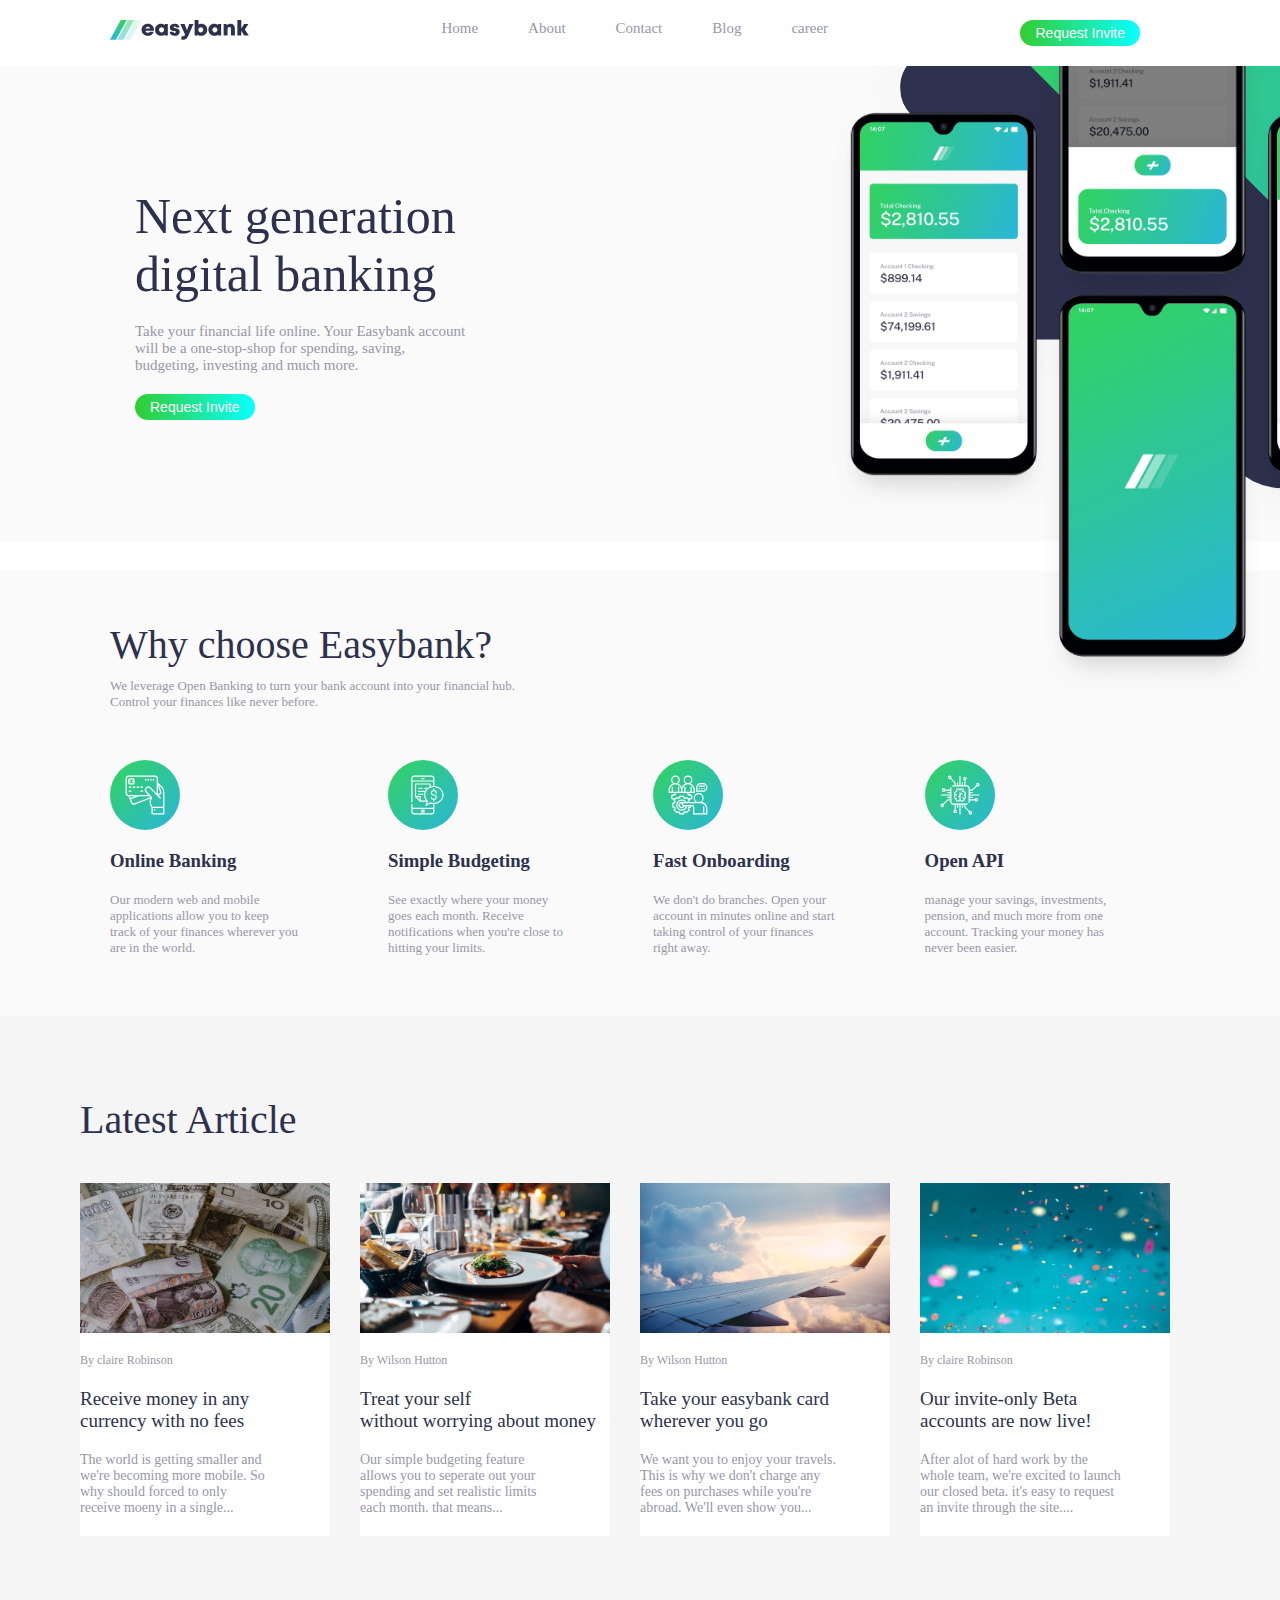
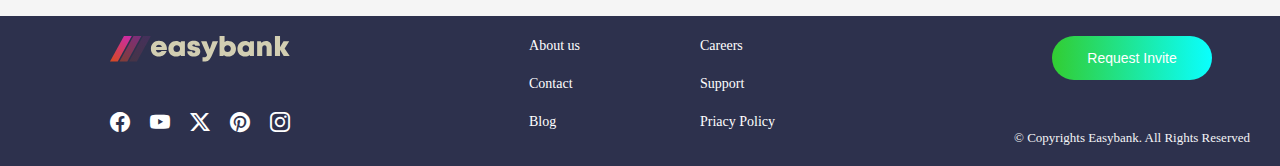
<file: index.html>
<!DOCTYPE html>
<html lang="en">
<head>
  <meta charset="UTF-8">
  <meta name="viewport" content="width=device-width, initial-scale=1.0">
  <link rel="stylesheet" href="/style.css">
   <link rel="stylesheet" href="https://cdn.jsdelivr.net/npm/bootstrap-icons@1.13.1/font/bootstrap-icons.min.css">
   <link rel="icon" href="/resources/images/favicon-32x32.png"/>
  <title>Easybank</title>
</head>
<body>
      <header>
        
          <nav>
             <img src="/resources/images/logo.svg" alt="">

             <ul>
                <li><a href="https://www.facebook.com" target="_blank">Home</a> </li>

                <li><a href="https://www.facebook.com" target="_blank">About</a></li>

                <li><a href="https://www.facebook.com" target="_blank">Contact</a></li>

                <li><a href="https://www.facebook.com" target="_blank">Blog</a></li>

                <li><a href="https://www.facebook.com" target="_blank">career</a></li>
             </ul>

             <button>Request Invite</button>

             <div class="menu-toggle">

               <i class="bi bi-list"></i>
                 <i class="bi bi-x-lg"></i>

             </div>
          </nav>
         
      </header>

       <main>

               <!-- this is my hero section (section one) -->

            <section class="hero">

                <div class="hero-content">

                  <h1>
                    Next generation <br>
                     digital banking
                  </h1>

                  <p>
                    Take your financial life online. Your Easybank account <br/>
                    will be a one-stop-shop for spending, saving, <br/>
                    budgeting, investing and much more.
                  </p>

                  <button>Request Invite</button>

                </div>

                <div class="hero-image">

                  <img src="/resources/images/image-mockups.png" alt="">

                </div>
            </section>


               <!-- this is my section two -->

            <section class="section2">

                <!-- first div of section-Two -->

              <div class="section2-div1">

                <h1>Why choose Easybank?</h1>

                <p>
                  We leverage Open Banking to turn your bank account into your
                  financial hub. <br/>
                  Control your finances like never before.
                </p>

              </div>

                <!-- second div of section-two -->

              <div class="section2-div2">

                    <!-- the subdiv indicate a div inside a div (section-two subdiv1) -->

                <div class="sect2-subdiv1">

                  <img src="/resources/images/icon-online.svg" alt="">

                  <h3>Online Banking</h3>

                  <p>
                    Our modern web and mobile <br/>
                    applications allow you to keep <br/>
                    track of your finances wherever you <br/>
                    are in the world.
                  </p>

                </div>

                    <!-- the subdiv indicate a div inside a div (section-two subdiv2) -->

                <div class="sect2-subdiv2">

                  <img src="/resources/images/icon-budgeting.svg" alt="">

                  <h3>Simple Budgeting</h3>

                  <p>
                    See exactly where your money <br/>
                     goes each month. Receive <br/>
                     notifications when you're close to <br/>
                     hitting your limits.
                  </p>

                </div>

                    <!-- the subdiv indicate a div inside a div (section-two subdiv3) -->

                <div class="sect2-subdiv3">

                  <img src="/resources/images/icon-onboarding.svg" alt="" srcset="">

                  <h3>Fast Onboarding</h3>

                  <p>
                    We don't do branches. Open your <br/>
                    account in minutes online and start <br/>
                    taking control of your finances <br/>
                    right away.
                  </p>

                </div>

                    <!-- the subdiv indicate a div inside a div (section-two subdiv4) -->

                <div class="sect2-subdiv4">

                  <img src="/resources/images/icon-api.svg" alt="">

                  <h3>Open API</h3>

                  <p>
                    manage your savings, investments, <br/>
                    pension, and much more from one <br/>
                     account. Tracking your money has <br/>
                     never been easier.
                  
                  </p>

                </div>

              </div>

            </section>

                    <!-- this is my section-three -->

            <section class="section3">

                           <!-- first div of section three -->

              <div class="sect3-div1">

                <h1>Latest Article</h1>

              </div>

                        <!-- second div of section three -->

              <div class="sect3-div2">

                 <!-- the subdiv indicate a div inside a div (section-three subdiv1) -->

                <div class="sect3-subdiv1">

                  <img src="/resources/images/image-currency.jpg" alt="">

                  <h5>By claire Robinson</h5>

                  <h3>
                    Receive money in any <br/>
                    currency with no fees
                  </h3>

                  <p>
                    The world is getting smaller and <br/>
                    we're becoming more mobile. So <br/>
                    why should forced to only <br/>
                     receive moeny in a single...
                  </p>

                </div>

                   <!-- the subdiv indicate a div inside a div (section-three subdiv2) -->

                <div class="sect3-subdiv2">

                  <img src="/resources/images/image-restaurant.jpg" alt="">

                  <h5>By Wilson Hutton</h5>

                  <h3>
                     Treat your self <br/>
                     without worrying about money
                  </h3>

                  <p>
                    Our simple budgeting feature <br/>
                    allows you to seperate out your <br/>
                    spending and set realistic limits <br/>
                    each month. that means...

                  </p>

                </div>
                

                 <!-- the subdiv indicate a div inside a div (section-three subdiv3) -->

                <div class="sect3-subdiv3">

                  <img src="/resources/images/image-plane.jpg" alt="">

                  <h5>By Wilson Hutton</h5>

                  <h3>
                    Take your easybank card <br/>
                    wherever you go
                  </h3>

                  <p>
                    We want you to enjoy your travels. <br/>
                    This is why we don't charge any <br/>
                    fees on purchases while you're <br/>
                    abroad. We'll even show you...
                  </p>

                </div>


                 <!-- the subdiv indicate a div inside a div (section-three subdiv4) -->

                <div class="sect3-subdiv4">

                  <img src="/resources/images/image-confetti.jpg" alt="">

                  <h5>By claire Robinson</h5>

                  <h3> 
                       Our invite-only Beta <br/>
                       accounts are now live!      
                  </h3>

                  <p>
                    After alot of hard work by the <br/>
                    whole team, we're excited to launch <br/>
                     our closed beta. it's easy to request <br/>
                     an invite through the site....
                  </p>

                </div>

              </div>
            </section>
       </main>

       <footer>

          <div class="footer-div1">

            <img src="/resources/images/logo.svg" alt="">

            <div class="social-icons">

              <a href="https://www.facebook">
              <i class="bi bi-facebook"></i>
              </a>

              <a href="https://www.youtube">
              <i class="bi bi-youtube"></i>
              </a>

              <a href="https://www.x.com">
              <i class="bi bi-twitter-x"></i>
              </a>

              <a href="https://www.pinterest.com">
              <i class="bi bi-pinterest"></i>
              </a>

              <a href="https://www.instagram.com">
              <i class="bi bi-instagram"></i>
              </a>


            </div>

          </div>

          <div class="footer-div2">
            <ul>
                <li><a href="https://www.facebook.com" target="_blank">About us</a> </li>

                <li><a href="https://www.facebook.com" target="_blank">Contact</a></li>

                <li><a href="https://www.facebook.com" target="_blank">Blog</a></li>

             </ul>

             <ul>
                <li><a href="https://www.facebook.com" target="_blank">Careers</a></li>

                <li><a href="https://www.facebook.com" target="_blank">Support</a></li>

                <li><a href="https://www.facebook.com" target="_blank">Priacy Policy</a></li>
             </ul>

          </div>

          <div class="footer-div3">

            <button>Request Invite</button>

            <p>&copy; Copyrights Easybank. All Rights Reserved</p>

          </div>
       </footer>
</body>
</html>
</file>
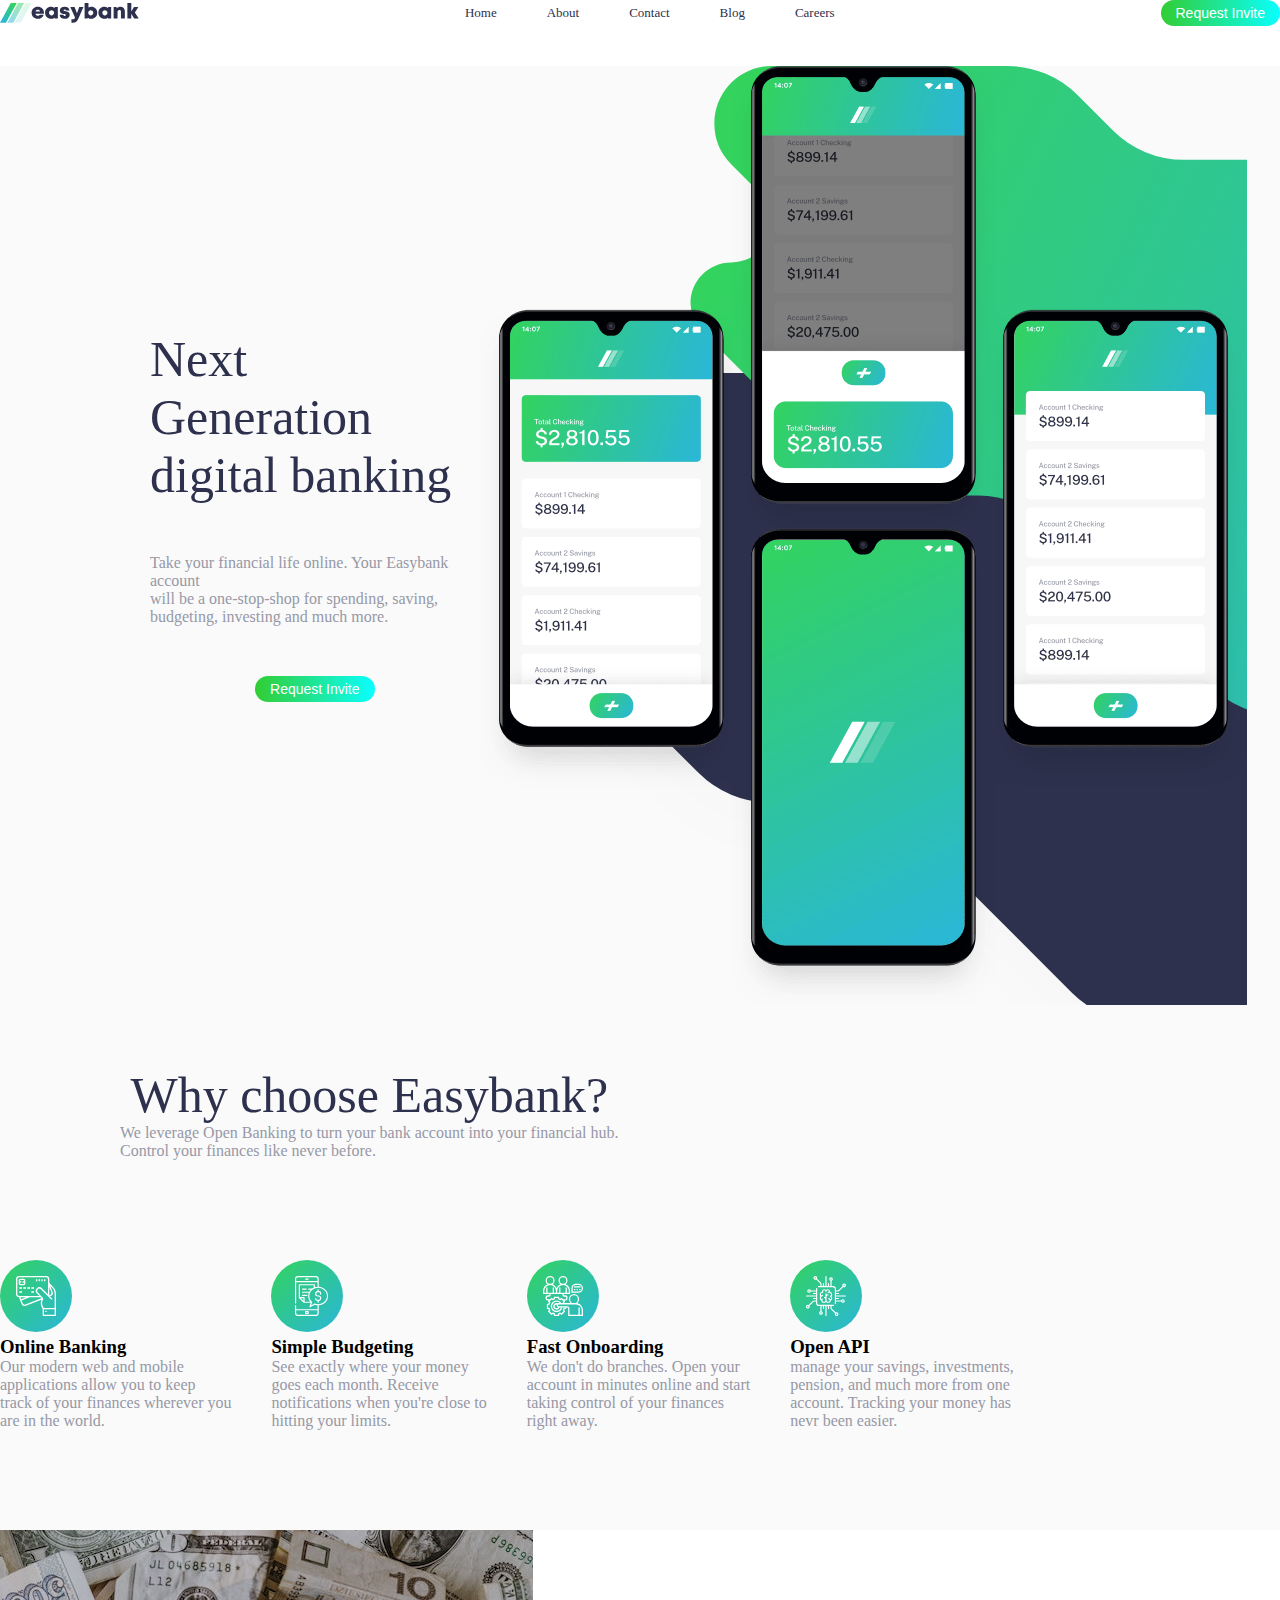
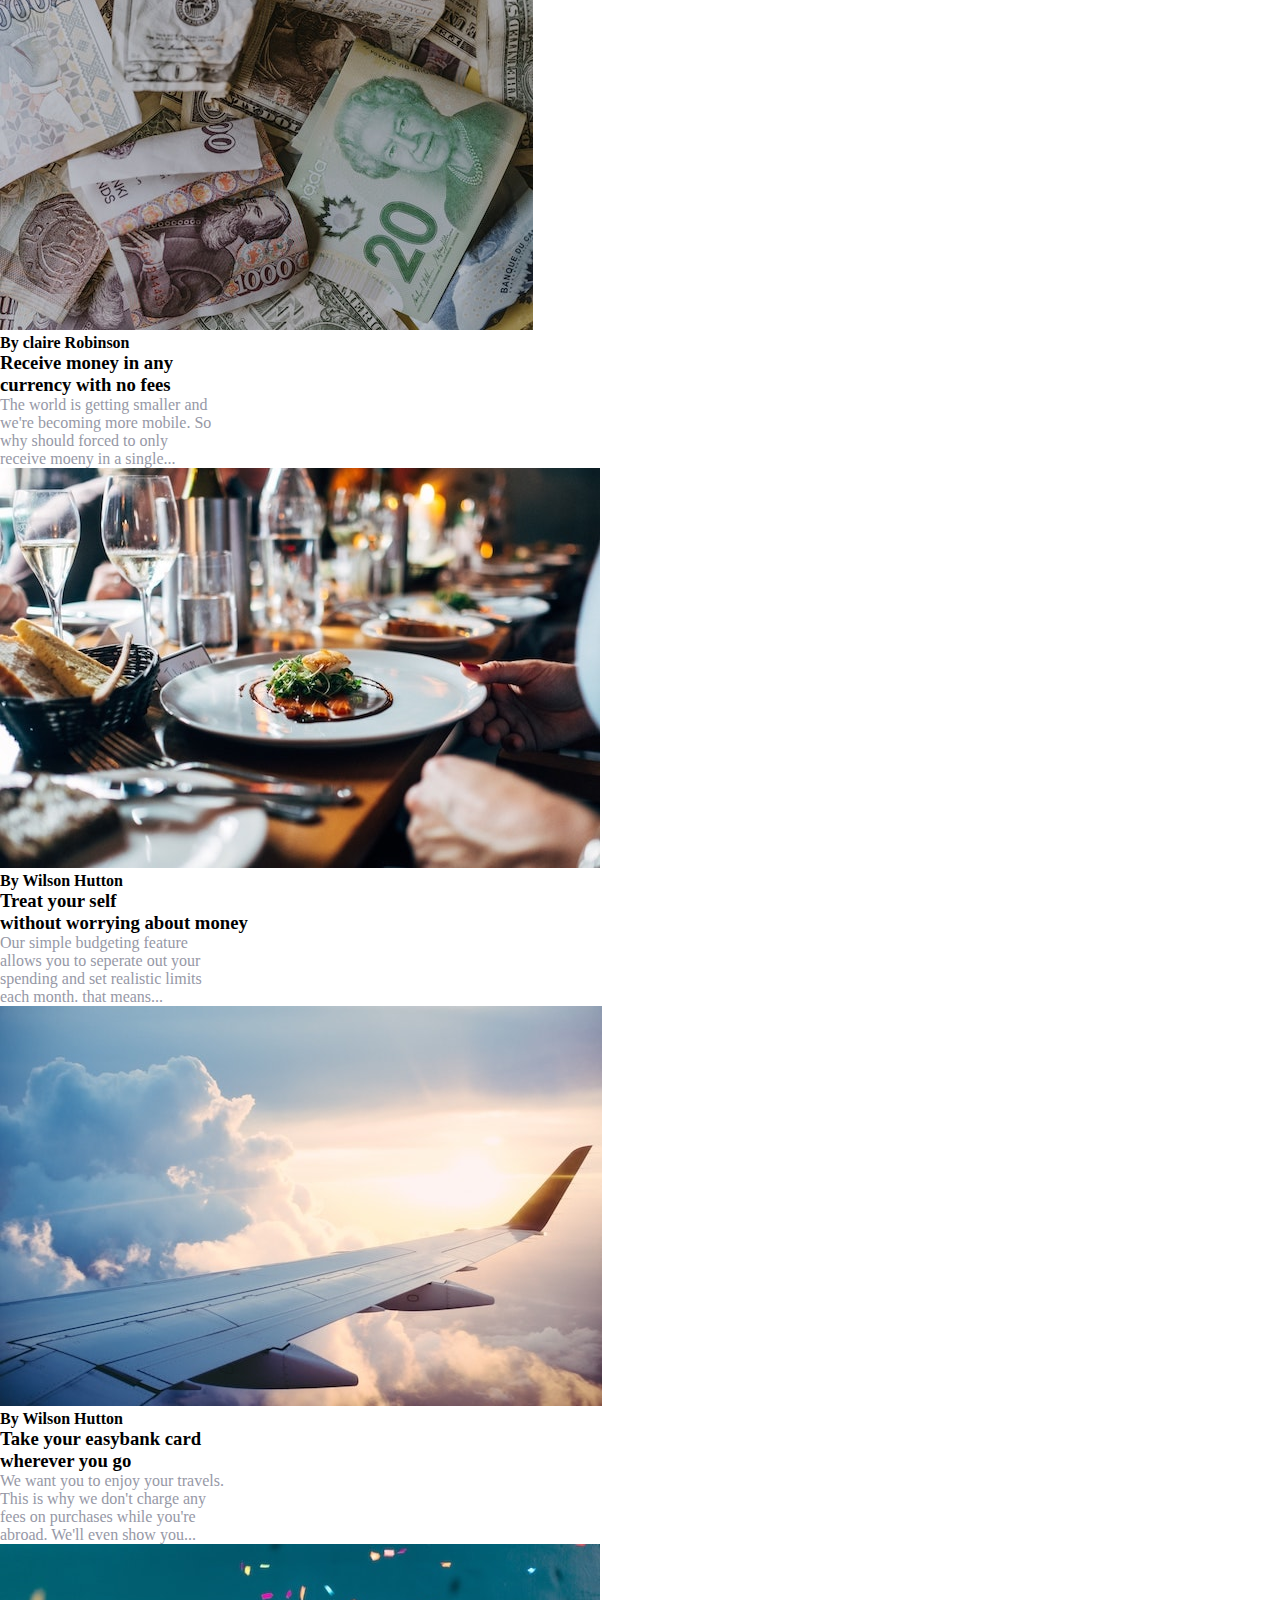
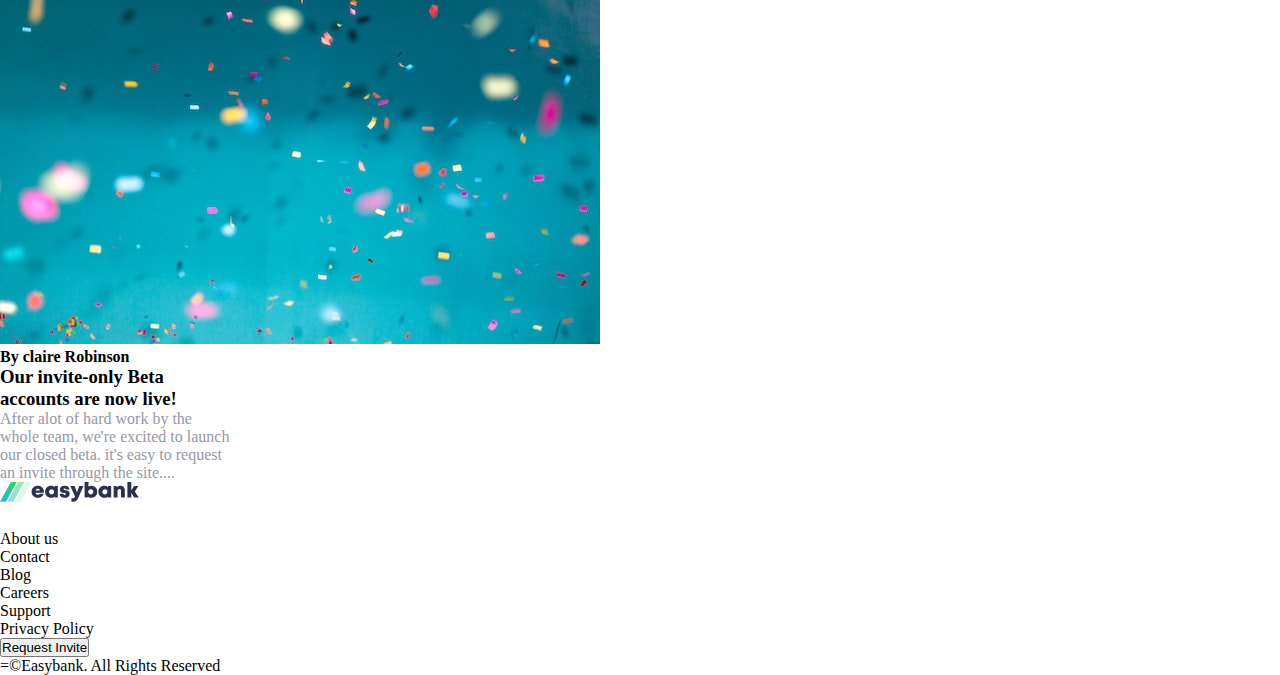
<file: easybank.html>
<!DOCTYPE html>
<html lang="en">
<head>
    <meta charset="UTF-8">
    <meta name="viewport" content="width=device-width, initial-scale=1.0">
  <link rel="stylesheet" href="/easybank.css">
  <link rel="icon" href="/resources/images/favicon-32x32.png">
    <title>Easy Bank</title>
</head>
<body>
    <section>
        <!-- navigation bar -->
        <nav class="nav">
            <img src="/resources/images/logo.svg" alt="easy bank logo">
            <ul class="list">
                <li>Home</li>
                <li>About</li>
                <li>Contact</li>
                <li>Blog</li>
                <li>Careers</li>
            </ul>
            <button id="request-invite">Request Invite</button>
        </nav>
        <!-- first section -->
         <section id="section-one">
                <div class="sect-one-div-1">
                    <h1 class="h1-helper">   
                        Next Generation <br>
                        digital banking
                    </h1>

                    <p class="p-helper">
                        Take your financial life online.  Your Easybank account <br>
                        will be a one-stop-shop for spending, saving, <br>
                        budgeting, investing and much more.
                     </p>
                    <button id="request-invite">Request Invite</button>
                </div>
                <div class="sect-one-div-2">
                     <img class="wrapper"  src="/resources/images/image-mockups.png" alt="">
                 </div>
         </section>

                <!-- second section -->

         <section id="section-two">
                 <div class="sect-two-div-1">
                    <h1 class="h1-helper">Why choose Easybank?</h1>
                    <p class="p-helper">
                        We leverage Open  Banking to turn your bank account into your financial hub. <br>
                        Control your finances like never before.
                    </p>
                </div>
                
                
            <div class="sect-two-div-2">
                
                <div>
                     <img src="/resources/images/icon-online.svg" alt="">
                     <div>
                        <h3>Online Banking</h3>
                        <p class="p-helper">
                            Our modern web and mobile <br>
                            applications allow you to keep <br>
                            track of your finances wherever you <br>
                            are in the world.
                     </div>
                </div>
                
                <div>
                    <img src="/resources/images/icon-budgeting.svg" alt="">
                    <div>
                        <h3>Simple Budgeting</h3>
                        <p class="p-helper">
                            See exactly where your money  <br>
                            goes each month. Receive  <br>
                            notifications when you're close to <br>
                            hitting your limits.
                        </p>
                    </div>
                </div>
                <div >
                    <img src="/resources/images/icon-onboarding.svg" alt="">
                    <div>
                        <h3>Fast Onboarding</h3>
                        <p class="p-helper">
                            We don't do branches. Open your <br>
                            account in minutes online and start <br>
                            taking control of your finances <br>
                            right away.
                        </p>
                    </div>
                </div>
                <div>
                    <img src="/resources/images/icon-api.svg" alt="">
                    <div>
                        <h3>Open API</h3>
                        <p class="p-helper">
                            manage your savings, investments, <br>
                            pension, and much more from one <br>
                            account. Tracking your money has <br>
                            nevr been easier.
                        </p>
                    </div>
                </div>
            </div>
         </section>

         <!-- third section  -->

         <section>
            <div>
                <img src="/resources/images/image-currency.jpg" alt="">
                <div>
                    <h4> By claire Robinson</h4>
                    <h3> Receive money in any <br>
                         currency with no fees
                    </h3>
                    <p class="p-helper">
                        The world is getting smaller and <br>
                        we're becoming more mobile. So <br>
                        why should forced to only  <br>
                        receive moeny in a single...
                    </p>
                </div>
            </div>
            <div>
                <img src="/resources/images/image-restaurant.jpg" alt="">
                <div>
                    <h4>By Wilson Hutton</h4>
                    <h3>Treat your self <br>
                        without worrying about money
                    </h3>
                    <p class="p-helper">
                        Our simple budgeting feature <br>
                        allows you to seperate out your <br>
                        spending and set realistic limits <br>
                        each month. that means...
                    </p>
                </div>
            </div>
            <div>
                <img src="/resources/images/image-plane.jpg" alt="">
                <div>
                    <h4>By Wilson Hutton</h4>
                    <h3>
                        Take your easybank card <br>
                        wherever you go
                    </h3>
                    <p class="p-helper">
                        We want you to enjoy your travels. <br>
                        This is why we don't charge any <br>
                        fees on purchases while you're <br>
                        abroad. We'll even show you...
                    </p>
                </div>
            </div>
            <div>
                <img src="/resources/images/image-confetti.jpg" alt="">
                <div>
                    <h4> By claire Robinson</h4>
                    <h3> Our invite-only Beta <br>
                         accounts are now live!
                    </h3>
                    <p class="p-helper">
                        After alot of hard work by the <br>
                        whole team, we're excited to launch  <br>
                        our closed beta. it's easy to request <br>
                        an invite through the site....
                    </p>
                </div>
            </div>
         </section>

         <!-- this the footer  -->
          <footer>
            <div>
                <img src="/resources/images/logo.svg" alt="">
                <div>
                    <img src="/resources/images/icon-facebook.svg" alt="facebook logo">
                    <img src="/resources/images/icon-youtube.svg" alt="youtube logo">
                    <img src="/resources/images/icon-twitter.svg" alt="twitter logo">
                    <img src="/resources/images/icon-pinterest.svg" alt="pinterest">
                    <img src="/resources/images/icon-instagram.svg" alt="instagram">

                </div>
            </div>
            <div>
                <ul>
                    <li>About us</li>
                    <li>Contact</li>
                    <li>Blog</li>
                    <li>Careers</li>
                    <li>Support</li>
                    <li>Privacy Policy</li>
                </ul>
            </div>
            <div>
                <button>Request Invite</button>
                <p>=&copy;Easybank. All Rights Reserved</p>
            </div>
          </footer>
    </section>
</body>
</html>
</file>
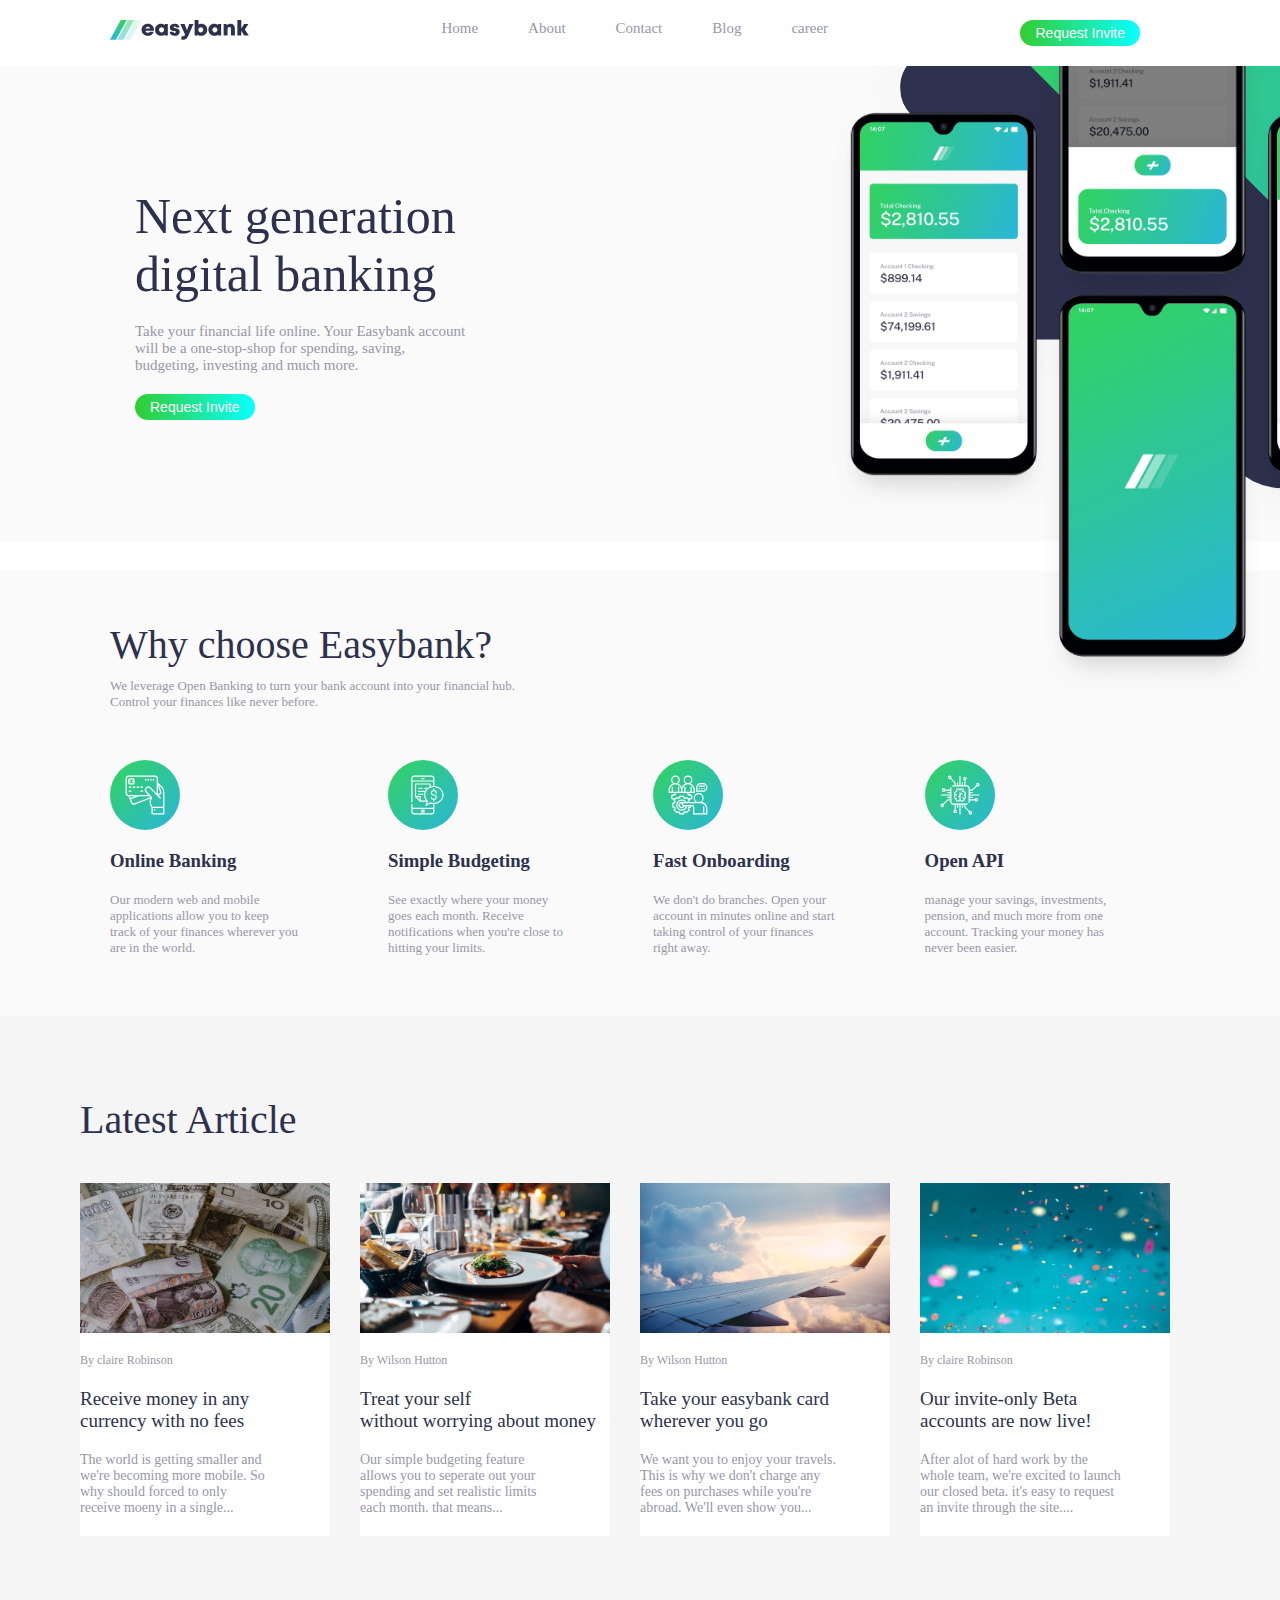
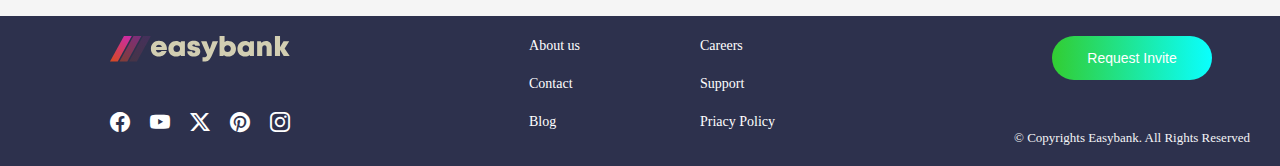
<file: neweasybank.html>
<!DOCTYPE html>
<html lang="en">
<head>
  <meta charset="UTF-8">
  <meta name="viewport" content="width=device-width, initial-scale=1.0">
  <link rel="stylesheet" href="/neweasybank.css">
   <link rel="stylesheet" href="https://cdn.jsdelivr.net/npm/bootstrap-icons@1.13.1/font/bootstrap-icons.min.css">
   <link rel="icon" href="/resources/images/favicon-32x32.png"/>
  <title>Easybank</title>
</head>
<body>
      <header>
        
          <nav>
             <img src="/resources/images/logo.svg" alt="">

             <ul>
                <li><a href="https://www.facebook.com" target="_blank">Home</a> </li>

                <li><a href="https://www.facebook.com" target="_blank">About</a></li>

                <li><a href="https://www.facebook.com" target="_blank">Contact</a></li>

                <li><a href="https://www.facebook.com" target="_blank">Blog</a></li>

                <li><a href="https://www.facebook.com" target="_blank">career</a></li>
             </ul>

             <button>Request Invite</button>

             <div class="menu-toggle">

               <i class="bi bi-list"></i>
                 <i class="bi bi-x-lg"></i>

             </div>
          </nav>
         
      </header>

       <main>

               <!-- this is my hero section (section one) -->

            <section class="hero">

                <div class="hero-content">

                  <h1>
                    Next generation <br>
                     digital banking
                  </h1>

                  <p>
                    Take your financial life online. Your Easybank account <br/>
                    will be a one-stop-shop for spending, saving, <br/>
                    budgeting, investing and much more.
                  </p>

                  <button>Request Invite</button>

                </div>

                <div class="hero-image">

                  <img src="/resources/images/image-mockups.png" alt="">

                </div>
            </section>


               <!-- this is my section two -->

            <section class="section2">

                <!-- first div of section-Two -->

              <div class="section2-div1">

                <h1>Why choose Easybank?</h1>

                <p>
                  We leverage Open Banking to turn your bank account into your
                  financial hub. <br/>
                  Control your finances like never before.
                </p>

              </div>

                <!-- second div of section-two -->

              <div class="section2-div2">

                    <!-- the subdiv indicate a div inside a div (section-two subdiv1) -->

                <div class="sect2-subdiv1">

                  <img src="/resources/images/icon-online.svg" alt="">

                  <h3>Online Banking</h3>

                  <p>
                    Our modern web and mobile <br/>
                    applications allow you to keep <br/>
                    track of your finances wherever you <br/>
                    are in the world.
                  </p>

                </div>

                    <!-- the subdiv indicate a div inside a div (section-two subdiv2) -->

                <div class="sect2-subdiv2">

                  <img src="/resources/images/icon-budgeting.svg" alt="">

                  <h3>Simple Budgeting</h3>

                  <p>
                    See exactly where your money <br/>
                     goes each month. Receive <br/>
                     notifications when you're close to <br/>
                     hitting your limits.
                  </p>

                </div>

                    <!-- the subdiv indicate a div inside a div (section-two subdiv3) -->

                <div class="sect2-subdiv3">

                  <img src="/resources/images/icon-onboarding.svg" alt="" srcset="">

                  <h3>Fast Onboarding</h3>

                  <p>
                    We don't do branches. Open your <br/>
                    account in minutes online and start <br/>
                    taking control of your finances <br/>
                    right away.
                  </p>

                </div>

                    <!-- the subdiv indicate a div inside a div (section-two subdiv4) -->

                <div class="sect2-subdiv4">

                  <img src="/resources/images/icon-api.svg" alt="">

                  <h3>Open API</h3>

                  <p>
                    manage your savings, investments, <br/>
                    pension, and much more from one <br/>
                     account. Tracking your money has <br/>
                     never been easier.
                  
                  </p>

                </div>

              </div>

            </section>

                    <!-- this is my section-three -->

            <section class="section3">

                           <!-- first div of section three -->

              <div class="sect3-div1">

                <h1>Latest Article</h1>

              </div>

                        <!-- second div of section three -->

              <div class="sect3-div2">

                 <!-- the subdiv indicate a div inside a div (section-three subdiv1) -->

                <div class="sect3-subdiv1">

                  <img src="/resources/images/image-currency.jpg" alt="">

                  <h5>By claire Robinson</h5>

                  <h3>
                    Receive money in any <br/>
                    currency with no fees
                  </h3>

                  <p>
                    The world is getting smaller and <br/>
                    we're becoming more mobile. So <br/>
                    why should forced to only <br/>
                     receive moeny in a single...
                  </p>

                </div>

                   <!-- the subdiv indicate a div inside a div (section-three subdiv2) -->

                <div class="sect3-subdiv2">

                  <img src="/resources/images/image-restaurant.jpg" alt="">

                  <h5>By Wilson Hutton</h5>

                  <h3>
                     Treat your self <br/>
                     without worrying about money
                  </h3>

                  <p>
                    Our simple budgeting feature <br/>
                    allows you to seperate out your <br/>
                    spending and set realistic limits <br/>
                    each month. that means...

                  </p>

                </div>
                

                 <!-- the subdiv indicate a div inside a div (section-three subdiv3) -->

                <div class="sect3-subdiv3">

                  <img src="/resources/images/image-plane.jpg" alt="">

                  <h5>By Wilson Hutton</h5>

                  <h3>
                    Take your easybank card <br/>
                    wherever you go
                  </h3>

                  <p>
                    We want you to enjoy your travels. <br/>
                    This is why we don't charge any <br/>
                    fees on purchases while you're <br/>
                    abroad. We'll even show you...
                  </p>

                </div>


                 <!-- the subdiv indicate a div inside a div (section-three subdiv4) -->

                <div class="sect3-subdiv4">

                  <img src="/resources/images/image-confetti.jpg" alt="">

                  <h5>By claire Robinson</h5>

                  <h3> 
                       Our invite-only Beta <br/>
                       accounts are now live!      
                  </h3>

                  <p>
                    After alot of hard work by the <br/>
                    whole team, we're excited to launch <br/>
                     our closed beta. it's easy to request <br/>
                     an invite through the site....
                  </p>

                </div>

              </div>
            </section>
       </main>

       <footer>

          <div class="footer-div1">

            <img src="/resources/images/logo.svg" alt="">

            <div class="social-icons">

              <a href="https://www.facebook">
              <i class="bi bi-facebook"></i>
              </a>

              <a href="https://www.youtube">
              <i class="bi bi-youtube"></i>
              </a>

              <a href="https://www.x.com">
              <i class="bi bi-twitter-x"></i>
              </a>

              <a href="https://www.pinterest.com">
              <i class="bi bi-pinterest"></i>
              </a>

              <a href="https://www.instagram.com">
              <i class="bi bi-instagram"></i>
              </a>


            </div>

          </div>

          <div class="footer-div2">
            <ul>
                <li><a href="https://www.facebook.com" target="_blank">About us</a> </li>

                <li><a href="https://www.facebook.com" target="_blank">Contact</a></li>

                <li><a href="https://www.facebook.com" target="_blank">Blog</a></li>

             </ul>

             <ul>
                <li><a href="https://www.facebook.com" target="_blank">Careers</a></li>

                <li><a href="https://www.facebook.com" target="_blank">Support</a></li>

                <li><a href="https://www.facebook.com" target="_blank">Priacy Policy</a></li>
             </ul>

          </div>

          <div class="footer-div3">

            <button>Request Invite</button>

            <p>&copy; Copyrights Easybank. All Rights Reserved</p>

          </div>
       </footer>
</body>
</html>
</file>
<file: style.css>
*{
    padding: 0%;
     margin: 0%;
    box-sizing: border-box;
}

body{
    overflow-x: hidden;
}

:root{

    /* primary colors  */
    --Dark-Blue: hsl(233, 26%, 24%);
    --Lime-Green: hsl(136, 65%, 51%);
    --Bright-Cyan: hsl(192, 70%, 51%);

    /* Neutral  colors  */

--Grayish-Blue: hsl(233, 8%, 62%);
--Light-Grayish-Blue: hsl(220, 16%, 96%);
--Very-Light-Gray: hsl(0, 0%, 98%);
--White: hsl(0, 0%, 100%);

       /* Typography */

      --Font-size: 18px;

      /* font-weights */
      --Weights1: 300;
      --Weights2: 400;
      --Weights3: 700;

}

nav{
     display: flex;
    flex-direction:row;
    align-items: start;
    justify-content:space-between;
    padding: 20px 140px 20px 110px;
    background-color:white;
    /* z-index: 1; */
    position: relative;
    width: 100%;
   
}

nav ul{
    
    display: flex;
    list-style: none;
    gap: 50px;

}

nav ul li{
    font-size: 15px;
    color: var(--Grayish-Blue);
}

nav ul li a{
    text-decoration: none;
    color: var(--Grayish-Blue);
}

nav ul li a:hover{
    color: var(--Dark-Blue);
}

nav button{
    background: linear-gradient(to right, #32CD32,#0AFFFF);
    border: none;
      padding: 5px 15px ;
    color: var(--White);
    border-radius: 30px ;
    font-size:14px;
}

.hero-content button{
     background: linear-gradient(to right, #32CD32,#0AFFFF);
    border: none;
      padding: 5px 15px ;
    color: var(--White);
    border-radius: 30px ;
    font-size:14px
}

.menu-toggle{
    display: none;
    cursor: pointer;
}

.bi-list,
.bi-x-lg{
    display: none;
}

.hero{
    display: flex;
    flex-direction: row;
    align-items: center;
    justify-content: space-between;
     background-color: var(--Very-Light-Gray);
     padding-left: 100px;
     margin-bottom: 30px;
    
}


.hero-image,
.hero-content{
    width: 100%;
}

.hero-content{
    padding: 0 2rem;
    display: flex;
    flex-direction:column;
    align-items: start;
    padding: 30px 35px;
    gap: 20px;
}

.hero-content h1{
      font-size: 50px;
    font-weight: var(--Weights2);
    color: var(--Dark-Blue);
}

.hero-content p{
    font-size: 15px;
    color: var(--Grayish-Blue);
}

.hero-image{
      height: 700px;
    background-image: url(resources/images/bg-intro-desktop.svg);
    background-size: cover;
    margin-top: -25vh;
    margin-right: -29vh;
    
   
}

.hero-image img{
   
     width: 90%;
    margin: 70px -150px 0 0; 
     
}

.section2{
    display: flex;
    flex-direction: column;
    align-items: start;
    justify-content: start;
    padding-left: 110px;
     background-color: var(--Very-Light-Gray);
     padding-top: 50px;
    padding-bottom: 60px;
     gap: 50px;
}

.section2-div1{
        display: flex;
        flex-direction: column;
        gap: 10px;
}

.section2-div1 h1{
    font-size: 40px;
    font-weight: var(--Weights2);
    color: var(--Dark-Blue);
}

.section2-div1 p{
    font-size: 30px;
    color: var(--Grayish-Blue);
}

.section2-div2{
    display: flex;
    flex-direction: row;
    gap: 90px;
}

.section2-div2  br{
    display: inline;
}

                         /* the subdiv indicate a div inside a div (section subdiv1)  */

.sect2-subdiv1{
     display: flex;
        flex-direction: column;
        gap: 20px;
       
}

.sect2-subdiv1 img{
     width: 70px;
        height: 70px;
}

.section2-div1 h3{
    color: var(--Dark-Blue);
    font-weight: 600;
}

.section2-div1 p{
    font-size: small;
    color: var(--Grayish-Blue);
    font-weight: 400;
}

                        /* the subdiv indicate a div inside a div (section subdiv2)    */

.sect2-subdiv2{
     display: flex;
        flex-direction: column;
        gap: 20px;
       
}

.sect2-subdiv2 img{
     width: 70px;
        height: 70px;
}

.section2-div2 h3{
    color: var(--Dark-Blue);
    font-weight: 600;
}

.section2-div2 p{
    font-size: small;
    color: var(--Grayish-Blue);
    font-weight: 400;
}
                        /* the subdiv indicate a div inside a div ( section subdiv3)    */

.sect2-subdiv3{
     display: flex;
        flex-direction: column;
        gap: 20px;
       
}

.sect2-subdiv3 img{
     width: 70px;
        height: 70px;
}

.section2-div3 h3{
    color: var(--Dark-Blue);
    font-weight: 600;
}

.section2-div3 p{
    font-size: small;
    color: var(--Grayish-Blue);
    font-weight: 400;
}
                        /* the subdiv indicate a div inside a div ( section subdiv4)    */

.sect2-subdiv4{
     display: flex;
        flex-direction: column;
        gap: 20px;
       
}

.sect2-subdiv4 img{
     width: 70px;
        height: 70px;
}

.section2-div4 h3{
    color: var(--Dark-Blue);
    font-weight: 600;
}

.section2-div4 p{
    font-size: small;
    color: var(--Grayish-Blue);
    font-weight: 400;
}


.section3{
        display: flex;
    flex-direction: column;
    align-items: start;
    justify-content: start;
    padding-left: 110px;
      background-color:whitesmoke;
     padding: 80px;
     gap: 40px;
}

.sect3-div1 h1{
     font-size: 40px;
    font-weight: var(--Weights2);
    color: var(--Dark-Blue);
}

.sect3-div2{
    display: flex;
    flex-direction: row;
    gap: 30px;
}

.sect3-div2 br{
    display: inline;
}


                         /* the subdiv indicate a div inside a div (sect3 subdiv1)    */


.sect3-subdiv1{
     display: flex;
        flex-direction: column;
        gap: 20px;
        background-color:white;
        padding-bottom: 20px;
       
}

.sect3-subdiv1 img{
     width: 250px;
        height: 150px;
}

.sect3-subdiv1 h5{
    color: var(--Grayish-Blue);
    font-weight: 500;
    font-size:12px;
}

.sect3-subdiv1 h3{
     color: var(--Dark-Blue);
    font-weight: 500;
    font-size: 19px;
}

.sect3-subdiv1 p{
     color: var(--Grayish-Blue);
    font-weight:400;
    font-size: 14px;
    
}
                         /* the subdiv indicate a div inside a div (sect3 subdiv2)    */


.sect3-subdiv2{
     display: flex;
        flex-direction: column;
        gap: 20px;
        background-color:white;
         padding-bottom: 20px;
       
}

.sect3-subdiv2 img{
     width: 250px;
        height: 150px;
}

.sect3-subdiv2 h5{
    color: var(--Grayish-Blue);
    font-weight: 500;
    font-size:12px;
}

.sect3-subdiv2 h3{
     color: var(--Dark-Blue);
    font-weight: 500;
    font-size: 19px;
}

.sect3-subdiv2 p{
     color: var(--Grayish-Blue);
    font-weight:400;
    font-size: 14px;
    
}
                         /* the subdiv indicate a div inside a div (sect3 subdiv3)    */


.sect3-subdiv3{
     display: flex;
        flex-direction: column;
        gap: 20px;
        background-color:white;
         padding-bottom: 20px;
       
}

.sect3-subdiv3 img{
     width: 250px;
        height: 150px;
}

.sect3-subdiv3 h5{
    color: var(--Grayish-Blue);
    font-weight: 500;
    font-size:12px;
}

.sect3-subdiv3 h3{
     color: var(--Dark-Blue);
    font-weight: 500;
    font-size: 19px;
}

.sect3-subdiv3 p{
     color: var(--Grayish-Blue);
    font-weight:400;
    font-size: 14px;
    
}
                         /* the subdiv indicate a div inside a div (sect3 subdiv4)    */


.sect3-subdiv4{
     display: flex;
        flex-direction: column;
        gap: 20px;
        background-color:white;
         padding-bottom: 20px;
       
}

.sect3-subdiv4 img{
     width: 250px;
        height: 150px;
}

.sect3-subdiv4 h5{
    color: var(--Grayish-Blue);
    font-weight: 500;
    font-size:12px;
}

.sect3-subdiv4 h3{
     color: var(--Dark-Blue);
    font-weight: 500;
    font-size: 19px;
}

.sect3-subdiv4 p{
     color: var(--Grayish-Blue);
    font-weight:400;
    font-size: 14px;
    
}

                    /* this is my footer */

footer{
     display: flex;
    flex-direction:row;
    align-items: start;
    justify-content:space-between;
    background-color: var(--Dark-Blue);
    padding: 20px 30px 20px 110px;
}

.footer-div1{
    display: flex;
    flex-direction: column;
    gap: 50px;
}

.footer-div1 img{
    filter: invert();
}

.social-icons{
    display: flex;
    flex-direction: row;
     gap: 20px;
}

.bi-facebook, .bi-twitter-x, .bi-instagram, .bi-youtube , .bi-pinterest{
    font-size: 20px;
    color: var(--White);
   color: white;
}

.footer-div2{
    display: flex;
    flex-direction: row;
    align-items: center;
    gap: 120px;
}

.footer-div2 ul{
    display: flex;
    flex-direction: column;
    list-style: none;
    gap: 20px;
    color: var(--White);
}

.footer-div2 ul a{
   color: var(--White);
  text-decoration: none;
  font-size: 14px;
}

.footer-div3{
    display: flex;
    flex-direction: column;
    align-items: center;
    gap: 50px;
}

.footer-div3 button{
    background: linear-gradient(to right, #32CD32,#0AFFFF);
    border: none;
      padding: 14px 35px ;
    color: var(--White);
    border-radius: 30px ;
    font-size:14px;
}

.footer-div3 p{
     color: var(--Light-Grayish-Blue);
    font-size: 13px;
   
}


                         /* active states of easy bank */



                         /* active state for nav bar */



nav ul li a:hover{
    color: var(--Dark-Blue);
}

nav button:hover{
    cursor: pointer;
    filter: blur(0.7px);
}

.hero-content button:hover{
    cursor: pointer;
    filter: blur(0.7px);
}


            /* active state for section-three subdiv1-3 */


.sect3-subdiv1 h3:hover{
    cursor: pointer;
    color: var(--Lime-Green);
}
.sect3-subdiv2 h3:hover{
     cursor: pointer;
    color: var(--Lime-Green);
}
.sect3-subdiv3 h3:hover{
     cursor: pointer;
    color: var(--Lime-Green);
}
.sect3-subdiv4 h3:hover{
     cursor: pointer;
    color: var(--Lime-Green);
}

                /* active state for footer */

.bi-facebook:hover, .bi-twitter-x:hover, .bi-instagram:hover, .bi-youtube:hover , .bi-pinterest:hover{
    color: var(--Lime-Green);
    transition: 0.5s;
}

.footer-div2 ul a:hover{
    color: var(--Lime-Green);
}

.footer-div3 button:hover{
    cursor: pointer;
    filter: blur(0.8px);
}


            /* responsiveness for easybank */


            @media screen and (max-width:480px) {

                nav{
                    padding: 25px 0 0 15px;
                }

                nav ul{
                    display: none;
                }

                nav button{
                    display: none;
                }

                 .menu-toggle{
                    display: block;
                    border: 2px solid var(--Dark-Blue);
                    border-radius: 20px;
                     padding: 5px 12px;
                     
                 }

                 .bi-list{
                     display: block;
                     font-size: 24px;
                     color: var(--Dark-Blue);
                 }

                 .hero{
                    flex-direction: column-reverse;
                    align-items: center;
                    padding: 0 0 0 0;
                 }
                 
                 .hero-image{
                    background-image:url(resources/images/bg-intro-mobile.svg) ;
                    background-size:cover;
                    width: 120%;
                    height: 700px;
                    background-position: center;
                    margin: -43vh 0 0 10vh;
                   
                 }

                 .hero-image img{
                    display: block;
                    
                 }

                 .hero-content{
                   display: flex;
                    flex-direction: column;
                    align-items: center;
                    gap: 15px;
                    padding: 20px;
                 }

                 .section2{
                    display: flex;
                    flex-direction: column;
                    align-items: center;
                    padding: 0 0 0 20px;
                    /* justify-content: center; */
                   
                 }

                 .section2-div1 h1{
                    text-align: center;
                 }

                 .section2-div2{
                    display: flex;
                    flex-direction: column;
                    align-items: center;
                    width: 100%;
                 }

                 .section2-div2 br{
                    display: none;
                 }

               

                 .sect2-subdiv1, .sect2-subdiv2, .sect2-subdiv3, .sect2-subdiv4{
                    display: flex;
                   flex-direction: column;
                   align-items: center;
                   width: 100%;
                 }

                  .sect2-subdiv1 p, .sect2-subdiv2 p, .sect2-subdiv3 p, .sect2-subdiv4 p {
                  text-align: center;
                  width: 90%;
                  font-size: medium;
                  }

                  .section3{
                    display: flex;
                    flex-direction: column;
                    align-items: center;
                  }

                  .sect3-div2 br{
                    display: none;
                  }

                  .sect3-div2{
                    display: flex;
                    flex-direction: column;
                    align-items: center;
                  }

                  footer{
                    display: flex;
                    flex-direction: column;
                    align-items: center;
                    padding: 15px 70px 30px 70px;
                    gap: 20px;
                  }

                  .footer-div1{
                    display: flex;
                    flex-direction: column;
                    align-items: center;
                    gap: 20px;
                  }

                  .footer-div2{
                    display: flex;
                    flex-direction: column;
                    align-items: center;
                    gap: 5px;
                   
                  }

                  .footer-div3{
                    display: flex;
                    flex-direction: column;
                    align-items: center;
                    gap: 10px;
                  }

}
</file>
<file: easybank.css>
*{
    padding: 0%;
     margin: 0%;
    box-sizing: border-box;
}

:root{

    /* primary colors  */
    --Dark-Blue: hsl(233, 26%, 24%);
    --Lime-Green: hsl(136, 65%, 51%);
    --Bright-Cyan: hsl(192, 70%, 51%);

    /* Neutral  colors  */

--Grayish-Blue: hsl(233, 8%, 62%);
--Light-Grayish-Blue: hsl(220, 16%, 96%);
--Very-Light-Gray: hsl(0, 0%, 98%);
--White: hsl(0, 0%, 100%);

       /* Typography */

      --Font-size: 18px;

      /* font-weights */
      --Weights1: 300;
      --Weights2: 400;
      --Weights3: 700;

}

.nav {
    /* border: 2px solid black; */
    display: flex;
    flex-direction: row;
    align-items: center;
    justify-content: space-between;
    padding-bottom: 40px;
    background-color: white;
}

.list{
    display: flex;
    flex-direction: row;
    align-items: center;
    list-style-type: none;
    gap: 50px;
    color: var(--Dark-Blue);
    font-size: small;
}



#request-invite{
   
    border: none;
    background-image: linear-gradient(to right, #32CD32,#0AFFFF);
     padding: 5px 15px ;
    color: var(--White);
    border-radius: 30px ;
    font-size:14px;  
}



#section-one{
    /* border: 2px solid black; */
    display: flex;
    flex-direction: row;
    align-items: center;
    justify-content: space-between;
    background-color: var(--Very-Light-Gray);

}

.sect-one-div-1{
    /* border: 2px solid black; */
    display: flex;
    flex-direction: column;
    align-items: center;
    gap: 50px;
    padding-left: 150px;
}

.h1-helper{
    font-size: 50px;
    font-weight: var(--Weights2);
    color: var(--Dark-Blue);
}
.p-helper{
    color: var(--Grayish-Blue);
    font-weight: var(--Weights2);
}

.sect-one-div-2{
    /* border: 2px solid black; */
   height: 100vh;
   width: 95vh;
}

.wrapper{
    background-image: url(resources/images/bg-intro-desktop.svg);
    /* width:1440px; */  
}

/* .sect-one-div-2 img{
  
} */

#section-two{
    /* border: 2px solid black; */
     display: flex;
    flex-direction: column;
    align-items: start;
    gap: 100px;
    background-color: var(--Very-Light-Gray);
    padding-top: 100px;
}

.sect-two-div-1{
    /* border: 2px solid black; */
    display: flex;
    flex-direction: column;
    align-items: center;
    padding-left: 120px;
   
}

.sect-two-div-2{
    /* border: 2px solid black; */
    display: flex;
    flex-direction: row;
    align-items: center;
    gap: 40px;
    padding-bottom: 100px;
}

#section-three{
    /* border: 2px solid black; */
    display: flex;
    flex-direction: column;
    align-items: start;
    background-color: var(--White);
    padding-top: 100px;
    gap: 20px;
    padding-bottom: 100px;
}

.sect-three-div-1{
    /* border: 2px solid black; */
    display: flex;
    flex-direction: column;
    align-items: center;
    padding-left: 120px;
   
}

.sect-three-div-2{
    /* border: 2px solid black; */
     display: flex;
    flex-direction: row;
    align-items: center;
    justify-content: space-between;
    gap: 20px;

}

.imagehelper{
    width: 50%;
    height: 50%;
}

.h4-helper{
    font-size: 15px;
    font-weight: var(--Weights2);
    color: var(--Grayish-Blue);
}


.h3-helper{
    font-size: 20px;
    font-weight:600;
    color: var(--Dark-Blue);
}

.footer{
    /* border: 2px solid black ; */
    display: flex;
    flex-direction: row;
    align-items: center;
    justify-content: space-between;
    padding-bottom: 40px;
    background-color:var(--Dark-Blue);
}

.footer-div1{
    /* border: 2px solid black; */
    display: flex;
    flex-direction: column;
    align-items: center;
   gap: 50px;
}

.footer-logo-img{
    filter: invert(100%);
}

.social-icons{
    display: flex;
    flex-direction: row;
     gap: 30px;
}

.footer-div2{
    display: flex;
    flex-direction: row;
    align-items: center;
  gap: 120px;
}

.ul-helper{
    display: flex;
    flex-direction: column;
    align-items: start;
    gap: 15px;
    color: var(--White);
    list-style: none;
    font-size: small;
}

.footer-div3{
     display: flex;
    flex-direction: column;
    align-items: start;
    gap: 30px;
}

.footer-div3 p{
    color: var(--Grayish-Blue);
    font-weight: var(--Weights2);
    font-size: small;
}

/* active part of easy bank */

#request-invite:hover {
    cursor:pointer;
    /* background-color:orange; */
    transition: ease-in-out 0.5s;
    scale: 1.1;
}
.list li a:hover{
    color: var(--Grayish-Blue);
    transition: 0.5s;
    list-style: none;
    
}

.list li a{
    /* border: 2px solid black; */
     color: var(--Dark-Blue);
  text-decoration: none;
}

.ul-helper li a:hover{
    color: var(--Lime-Green);
    transition: 0.5s;
}

.ul-helper li a{
    /* border: 2px solid black; */
     color: var(--White);
  text-decoration: none;
}


.bi-facebook, .bi-twitter-x, .bi-instagram, .bi-youtube , .bi-pinterest{
    font-size: 20px;
    color: var(--White);
   color: white;
}

.bi-facebook, .bi-twitter-x, .bi-instagram, .bi-youtube , .bi-pinterest a{
    text-decoration: none;
    color: var(--White);
   
}
.bi-facebook:hover, .bi-twitter-x:hover, .bi-instagram:hover, .bi-youtube:hover , .bi-pinterest:hover{
    color: var(--Lime-Green);
    transition: 0.5s;
}

.h3-helper:hover{
    cursor: pointer;
    color: var(--Lime-Green);
    transition: 0.5s;
}
</file>
<file: neweasybank.css>
*{
    padding: 0%;
     margin: 0%;
    box-sizing: border-box;
}

body{
    overflow-x: hidden;
}

:root{

    /* primary colors  */
    --Dark-Blue: hsl(233, 26%, 24%);
    --Lime-Green: hsl(136, 65%, 51%);
    --Bright-Cyan: hsl(192, 70%, 51%);

    /* Neutral  colors  */

--Grayish-Blue: hsl(233, 8%, 62%);
--Light-Grayish-Blue: hsl(220, 16%, 96%);
--Very-Light-Gray: hsl(0, 0%, 98%);
--White: hsl(0, 0%, 100%);

       /* Typography */

      --Font-size: 18px;

      /* font-weights */
      --Weights1: 300;
      --Weights2: 400;
      --Weights3: 700;

}

nav{
     display: flex;
    flex-direction:row;
    align-items: start;
    justify-content:space-between;
    padding: 20px 140px 20px 110px;
    background-color:white;
    /* z-index: 1; */
    position: relative;
    width: 100%;
   
}

nav ul{
    
    display: flex;
    list-style: none;
    gap: 50px;

}

nav ul li{
    font-size: 15px;
    color: var(--Grayish-Blue);
}

nav ul li a{
    text-decoration: none;
    color: var(--Grayish-Blue);
}

nav ul li a:hover{
    color: var(--Dark-Blue);
}

nav button{
    background: linear-gradient(to right, #32CD32,#0AFFFF);
    border: none;
      padding: 5px 15px ;
    color: var(--White);
    border-radius: 30px ;
    font-size:14px;
}

.hero-content button{
     background: linear-gradient(to right, #32CD32,#0AFFFF);
    border: none;
      padding: 5px 15px ;
    color: var(--White);
    border-radius: 30px ;
    font-size:14px
}

.menu-toggle{
    display: none;
    cursor: pointer;
}

.bi-list,
.bi-x-lg{
    display: none;
}

.hero{
    display: flex;
    flex-direction: row;
    align-items: center;
    justify-content: space-between;
     background-color: var(--Very-Light-Gray);
     padding-left: 100px;
     margin-bottom: 30px;
    
}


.hero-image,
.hero-content{
    width: 100%;
}

.hero-content{
    padding: 0 2rem;
    display: flex;
    flex-direction:column;
    align-items: start;
    padding: 30px 35px;
    gap: 20px;
}

.hero-content h1{
      font-size: 50px;
    font-weight: var(--Weights2);
    color: var(--Dark-Blue);
}

.hero-content p{
    font-size: 15px;
    color: var(--Grayish-Blue);
}

.hero-image{
      height: 700px;
    background-image: url(resources/images/bg-intro-desktop.svg);
    background-size: cover;
    margin-top: -25vh;
    margin-right: -29vh;
    
   
}

.hero-image img{
   
     width: 90%;
    margin: 70px -150px 0 0; 
     
}

.section2{
    display: flex;
    flex-direction: column;
    align-items: start;
    justify-content: start;
    padding-left: 110px;
     background-color: var(--Very-Light-Gray);
     padding-top: 50px;
    padding-bottom: 60px;
     gap: 50px;
}

.section2-div1{
        display: flex;
        flex-direction: column;
        gap: 10px;
}

.section2-div1 h1{
    font-size: 40px;
    font-weight: var(--Weights2);
    color: var(--Dark-Blue);
}

.section2-div1 p{
    font-size: 30px;
    color: var(--Grayish-Blue);
}

.section2-div2{
    display: flex;
    flex-direction: row;
    gap: 90px;
}

                         /* the subdiv indicate a div inside a div (section subdiv1)  */

.sect2-subdiv1{
     display: flex;
        flex-direction: column;
        gap: 20px;
       
}

.sect2-subdiv1 img{
     width: 70px;
        height: 70px;
}

.section2-div1 h3{
    color: var(--Dark-Blue);
    font-weight: 600;
}

.section2-div1 p{
    font-size: small;
    color: var(--Grayish-Blue);
    font-weight: 400;
}

                        /* the subdiv indicate a div inside a div (section subdiv2)    */

.sect2-subdiv2{
     display: flex;
        flex-direction: column;
        gap: 20px;
       
}

.sect2-subdiv2 img{
     width: 70px;
        height: 70px;
}

.section2-div2 h3{
    color: var(--Dark-Blue);
    font-weight: 600;
}

.section2-div2 p{
    font-size: small;
    color: var(--Grayish-Blue);
    font-weight: 400;
}
                        /* the subdiv indicate a div inside a div ( section subdiv3)    */

.sect2-subdiv3{
     display: flex;
        flex-direction: column;
        gap: 20px;
       
}

.sect2-subdiv3 img{
     width: 70px;
        height: 70px;
}

.section2-div3 h3{
    color: var(--Dark-Blue);
    font-weight: 600;
}

.section2-div3 p{
    font-size: small;
    color: var(--Grayish-Blue);
    font-weight: 400;
}
                        /* the subdiv indicate a div inside a div ( section subdiv4)    */

.sect2-subdiv4{
     display: flex;
        flex-direction: column;
        gap: 20px;
       
}

.sect2-subdiv4 img{
     width: 70px;
        height: 70px;
}

.section2-div4 h3{
    color: var(--Dark-Blue);
    font-weight: 600;
}

.section2-div4 p{
    font-size: small;
    color: var(--Grayish-Blue);
    font-weight: 400;
}


.section3{
        display: flex;
    flex-direction: column;
    align-items: start;
    justify-content: start;
    padding-left: 110px;
      background-color:whitesmoke;
     padding: 80px;
     gap: 40px;
}

.sect3-div1 h1{
     font-size: 40px;
    font-weight: var(--Weights2);
    color: var(--Dark-Blue);
}

.sect3-div2{
    display: flex;
    flex-direction: row;
    gap: 30px;
}


                         /* the subdiv indicate a div inside a div (sect3 subdiv1)    */


.sect3-subdiv1{
     display: flex;
        flex-direction: column;
        gap: 20px;
        background-color:white;
        padding-bottom: 20px;
       
}

.sect3-subdiv1 img{
     width: 250px;
        height: 150px;
}

.sect3-subdiv1 h5{
    color: var(--Grayish-Blue);
    font-weight: 500;
    font-size:12px;
}

.sect3-subdiv1 h3{
     color: var(--Dark-Blue);
    font-weight: 500;
    font-size: 19px;
}

.sect3-subdiv1 p{
     color: var(--Grayish-Blue);
    font-weight:400;
    font-size: 14px;
    
}
                         /* the subdiv indicate a div inside a div (sect3 subdiv2)    */


.sect3-subdiv2{
     display: flex;
        flex-direction: column;
        gap: 20px;
        background-color:white;
         padding-bottom: 20px;
       
}

.sect3-subdiv2 img{
     width: 250px;
        height: 150px;
}

.sect3-subdiv2 h5{
    color: var(--Grayish-Blue);
    font-weight: 500;
    font-size:12px;
}

.sect3-subdiv2 h3{
     color: var(--Dark-Blue);
    font-weight: 500;
    font-size: 19px;
}

.sect3-subdiv2 p{
     color: var(--Grayish-Blue);
    font-weight:400;
    font-size: 14px;
    
}
                         /* the subdiv indicate a div inside a div (sect3 subdiv3)    */


.sect3-subdiv3{
     display: flex;
        flex-direction: column;
        gap: 20px;
        background-color:white;
         padding-bottom: 20px;
       
}

.sect3-subdiv3 img{
     width: 250px;
        height: 150px;
}

.sect3-subdiv3 h5{
    color: var(--Grayish-Blue);
    font-weight: 500;
    font-size:12px;
}

.sect3-subdiv3 h3{
     color: var(--Dark-Blue);
    font-weight: 500;
    font-size: 19px;
}

.sect3-subdiv3 p{
     color: var(--Grayish-Blue);
    font-weight:400;
    font-size: 14px;
    
}
                         /* the subdiv indicate a div inside a div (sect3 subdiv4)    */


.sect3-subdiv4{
     display: flex;
        flex-direction: column;
        gap: 20px;
        background-color:white;
         padding-bottom: 20px;
       
}

.sect3-subdiv4 img{
     width: 250px;
        height: 150px;
}

.sect3-subdiv4 h5{
    color: var(--Grayish-Blue);
    font-weight: 500;
    font-size:12px;
}

.sect3-subdiv4 h3{
     color: var(--Dark-Blue);
    font-weight: 500;
    font-size: 19px;
}

.sect3-subdiv4 p{
     color: var(--Grayish-Blue);
    font-weight:400;
    font-size: 14px;
    
}

                    /* this is my footer */

footer{
     display: flex;
    flex-direction:row;
    align-items: start;
    justify-content:space-between;
    background-color: var(--Dark-Blue);
    padding: 20px 30px 20px 110px;
}

.footer-div1{
    display: flex;
    flex-direction: column;
    gap: 50px;
}

.footer-div1 img{
    filter: invert();
}

.social-icons{
    display: flex;
    flex-direction: row;
     gap: 20px;
}

.bi-facebook, .bi-twitter-x, .bi-instagram, .bi-youtube , .bi-pinterest{
    font-size: 20px;
    color: var(--White);
   color: white;
}

.footer-div2{
    display: flex;
    flex-direction: row;
    align-items: center;
    gap: 120px;
}

.footer-div2 ul{
    display: flex;
    flex-direction: column;
    list-style: none;
    gap: 20px;
    color: var(--White);
}

.footer-div2 ul a{
   color: var(--White);
  text-decoration: none;
  font-size: 14px;
}

.footer-div3{
    display: flex;
    flex-direction: column;
    align-items: center;
    gap: 50px;
}

.footer-div3 button{
    background: linear-gradient(to right, #32CD32,#0AFFFF);
    border: none;
      padding: 14px 35px ;
    color: var(--White);
    border-radius: 30px ;
    font-size:14px;
}

.footer-div3 p{
     color: var(--Light-Grayish-Blue);
    font-size: 13px;
   
}


                         /* active states of easy bank */



                         /* active state for nav bar */



nav ul li a:hover{
    color: var(--Dark-Blue);
}

nav button:hover{
    cursor: pointer;
    filter: blur(0.7px);
}

.hero-content button:hover{
    cursor: pointer;
    filter: blur(0.7px);
}


            /* active state for section-three subdiv1-3 */


.sect3-subdiv1 h3:hover{
    cursor: pointer;
    color: var(--Lime-Green);
}
.sect3-subdiv2 h3:hover{
     cursor: pointer;
    color: var(--Lime-Green);
}
.sect3-subdiv3 h3:hover{
     cursor: pointer;
    color: var(--Lime-Green);
}
.sect3-subdiv4 h3:hover{
     cursor: pointer;
    color: var(--Lime-Green);
}

                /* active state for footer */

.bi-facebook:hover, .bi-twitter-x:hover, .bi-instagram:hover, .bi-youtube:hover , .bi-pinterest:hover{
    color: var(--Lime-Green);
    transition: 0.5s;
}

.footer-div2 ul a:hover{
    color: var(--Lime-Green);
}

.footer-div3 button:hover{
    cursor: pointer;
    filter: blur(0.8px);
}


            /* responsiveness for easybank */


            @media screen and (max-width:480px) {

                nav{
                    padding: 25px 0 0 15px;
                }

                nav ul{
                    display: none;
                }

                nav button{
                    display: none;
                }

                 .menu-toggle{
                    display: block;
                    border: 2px solid var(--Dark-Blue);
                    border-radius: 20px;
                     padding: 5px 12px;
                     
                 }

                 .bi-list{
                     display: block;
                     font-size: 24px;
                     color: var(--Dark-Blue);
                 }

                 .hero{
                    flex-direction: column-reverse;
                    align-items: center;
                    padding: 0 0 0 0;
                 }
                 
                 .hero-image{
                    background-image:url(resources/images/bg-intro-mobile.svg) ;
                    background-size:cover;
                    width: 120%;
                    height: 700px;
                    background-position: center;
                    margin: -43vh 0 0 10vh;
                   
                 }

                 .hero-image img{
                    display: block;
                    
                 }

                 .hero-content{
                   display: flex;
                    flex-direction: column;
                    align-items: center;
                    gap: 15px;
                    padding: 20px;
                 }

                 .section2{
                    display: flex;
                    flex-direction: column;
                    align-items: center;
                    padding: 0 0 0 20px;
                    /* justify-content: center; */
                   
                 }

                 .section2-div1 h1{
                    text-align: center;
                 }

                 .section2-div2{
                    display: flex;
                    flex-direction: column;
                    align-items: center;
                 }

               

                 .sect2-subdiv1, .sect2-subdiv2, .sect2-subdiv3, .sect2-subdiv4{
                    display: flex;
                   flex-direction: column;
                   align-items: center;
                 }

                  .sect2-subdiv1 p, .sect2-subdiv2 p, .sect2-subdiv3 p, .sect2-subdiv4 p {
                  text-align:start;

                  }

                  .section3{
                    display: flex;
                    flex-direction: column;
                    align-items: center;
                  }

                  .sect3-div2{
                    display: flex;
                    flex-direction: column;
                    align-items: center;
                  }

                  footer{
                    display: flex;
                    flex-direction: column;
                    align-items: center;
                    padding: 15px 70px 30px 70px;
                    gap: 20px;
                  }

                  .footer-div1{
                    display: flex;
                    flex-direction: column;
                    align-items: center;
                    gap: 20px;
                  }

                  .footer-div2{
                    display: flex;
                    flex-direction: column;
                    align-items: center;
                    gap: 5px;
                   
                  }

                  .footer-div3{
                    display: flex;
                    flex-direction: column;
                    align-items: center;
                    gap: 10px;
                  }

}
</file>
